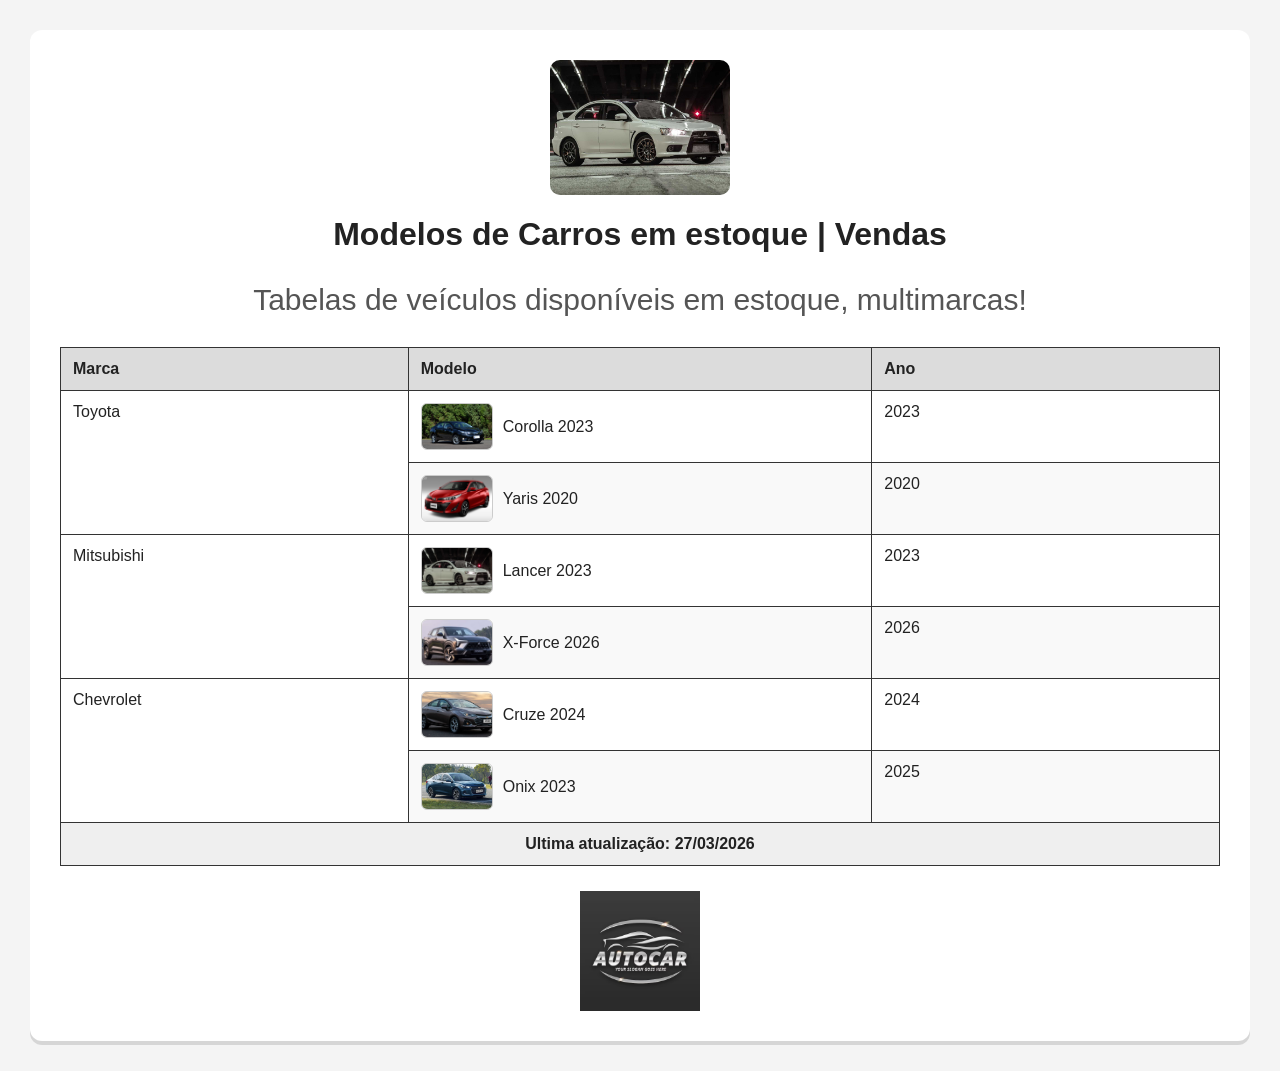
<file: PROJETO/_tabelas/index.html>
<!DOCTYPE html>
<html lang="en">
<head>
    <meta charset="UTF-8">
    <meta name="viewport" content="width=device-width, initial-scale=1.0">
    <title>Max Multimarcas | Vendas</title>
    <style>
        body {
            margin: 0px;
            padding: 30px;
            font-family: Arial, Helvetica, sans-serif;
            background-color: #f4f4f4;
            color: #222;
        }
        .container {
            max-width: 1000px
            margin: 0 auto;
            background-color: #fff;
            padding: 30px;
            border-radius: 12px;
            box-shadow: 0 4px rgba(0, 0, 0, 0.12);
        }
        h1 {
            text-align: center;
            margin-bottom: 30px;
        }
        p.descricao {
            text-align: center;
            font-size: 30px;
            color: #555;
        }
        .imagem-topo {
            display: block;
            width: 180px;
            margin: 0 auto 20px auto;
            border-radius: 10px;
        }
        table {
            width: 100%;
            border-collapse: collapse;
            margin-top: 20px;
            background-color: #fff;
        }
        th, td {
            border: 1px solid #333;
            padding: 12px;
            text-align: left;
            vertical-align: top;
        }
        thead th {
            background-color: #dcdcdc;
            font-weight: bold;
        }
        tbody tr:nth-child(even) {
            background-color: #f9f9f9;
        }
        tfoot td {
            background-color: #efefef;
            font-weight: bold;
            text-align: center;
        }
        .col-marca {
            width: 30%;
        }
        .col-modelo {
            width: 40%;
        }
        .col-ano {
            width: 30%;
        }
        .imagem-carros {
            display: flex;
            align-items: center;
            gap: 10px;            
        }
        .imagem-carros img {
            width: 70px;
            height: 45px;
            object-fit: cover;
            border-radius: 6px;
            border: 1px solid #ccc;
        }
        .rodape {
            display: block;
            width: 120px;
            margin: 25px auto 0 auto;
            opacity: 0.9;
        }

    </style>
</head>
<body>
    <div class="container">
        <img class="imagem-topo" src="./img/mitsubishi_lancer.jpg" alt="Lancer 2023">

        <h1>Modelos de Carros em estoque | Vendas</h1>
        <p class="descricao">
            Tabelas de veículos disponíveis em estoque, multimarcas!
        </p>
        <table>
            <thead>
                <tr>
                    <th class="col-marca">Marca</th>
                    <th class="col-modelo">Modelo</th>
                    <th class="col-ano">Ano</th>
                </tr>
            </thead>
            <!--Inicio tbody-->
            <tbody>
                <!--Veículos Toyota-->
                <tr>
                    <td rowspan="2">Toyota</td>
                    <td>
                        <div class="imagem-carros">
                            <img src="./img/toyota_corolla.jpg" alt="Corolla 2023">
                            <span>Corolla 2023</span>
                        </div>
                    </td>
                    <td>2023</td>
                </tr>
                <tr>
                    <td>
                        <div class="imagem-carros">
                            <img src="./img/toyota-Yaris-2020.jpg"" alt="Yaris 2020">
                            <span>Yaris 2020</span>
                        </div>
                    </td>
                    <td>2020</td>
                </tr>
                <!--Fim veículos Toyota-->

                <!--Veículos Mitsubishi-->
                <tr>
                    <td rowspan="2">Mitsubishi</td>
                    <td>
                        <div class="imagem-carros">
                            <img src="./img/mitsubishi_lancer.jpg" alt="Lancer 2023">
                            <span>Lancer 2023</span>
                        </div>
                    </td>
                    <td>2023</td>
                </tr>
                <tr>
                    <td>
                        <div class="imagem-carros">
                            <img src="./img/mitsubichi_xforce.jpg" alt="X-Force 2023">
                            <span>X-Force 2026</span>
                        </div>
                    </td>
                    <td>2026</td>
                </tr>
                <!--Fim veículos Mitsubishi-->

                <!--Inicio Veículos Chevrolet-->
                <tr>
                    <td rowspan="2">Chevrolet</td>
                    <td>
                        <div class="imagem-carros">
                            <img src="./img/chevrolet_cruze.jpeg" alt="Cruze 2024">
                            <span>Cruze 2024</span>
                        </div>
                    </td>
                    <td>2024</td>
                </tr>
                <tr>
                    <td>
                        <div class="imagem-carros">
                            <img src="./img/chevrolet_onix.jpeg" alt="Onix 2025">
                            <span>Onix 2023</span>
                        </div>
                    </td>
                    <td>2025</td>
                </tr>
                <!--Fim veículos Chevrolet-->

            </tbody>

            <tfoot>
                <tr>
                    <td colspan="3">Ultima atualização: 27/03/2026</td>
                </tr>
            </tfoot>

        </table>
        <img class="rodape" src="./img/logo-carro.avif" alt="Logo Max Multimarcas">

    </div>
    
</body>
</html>
</file>
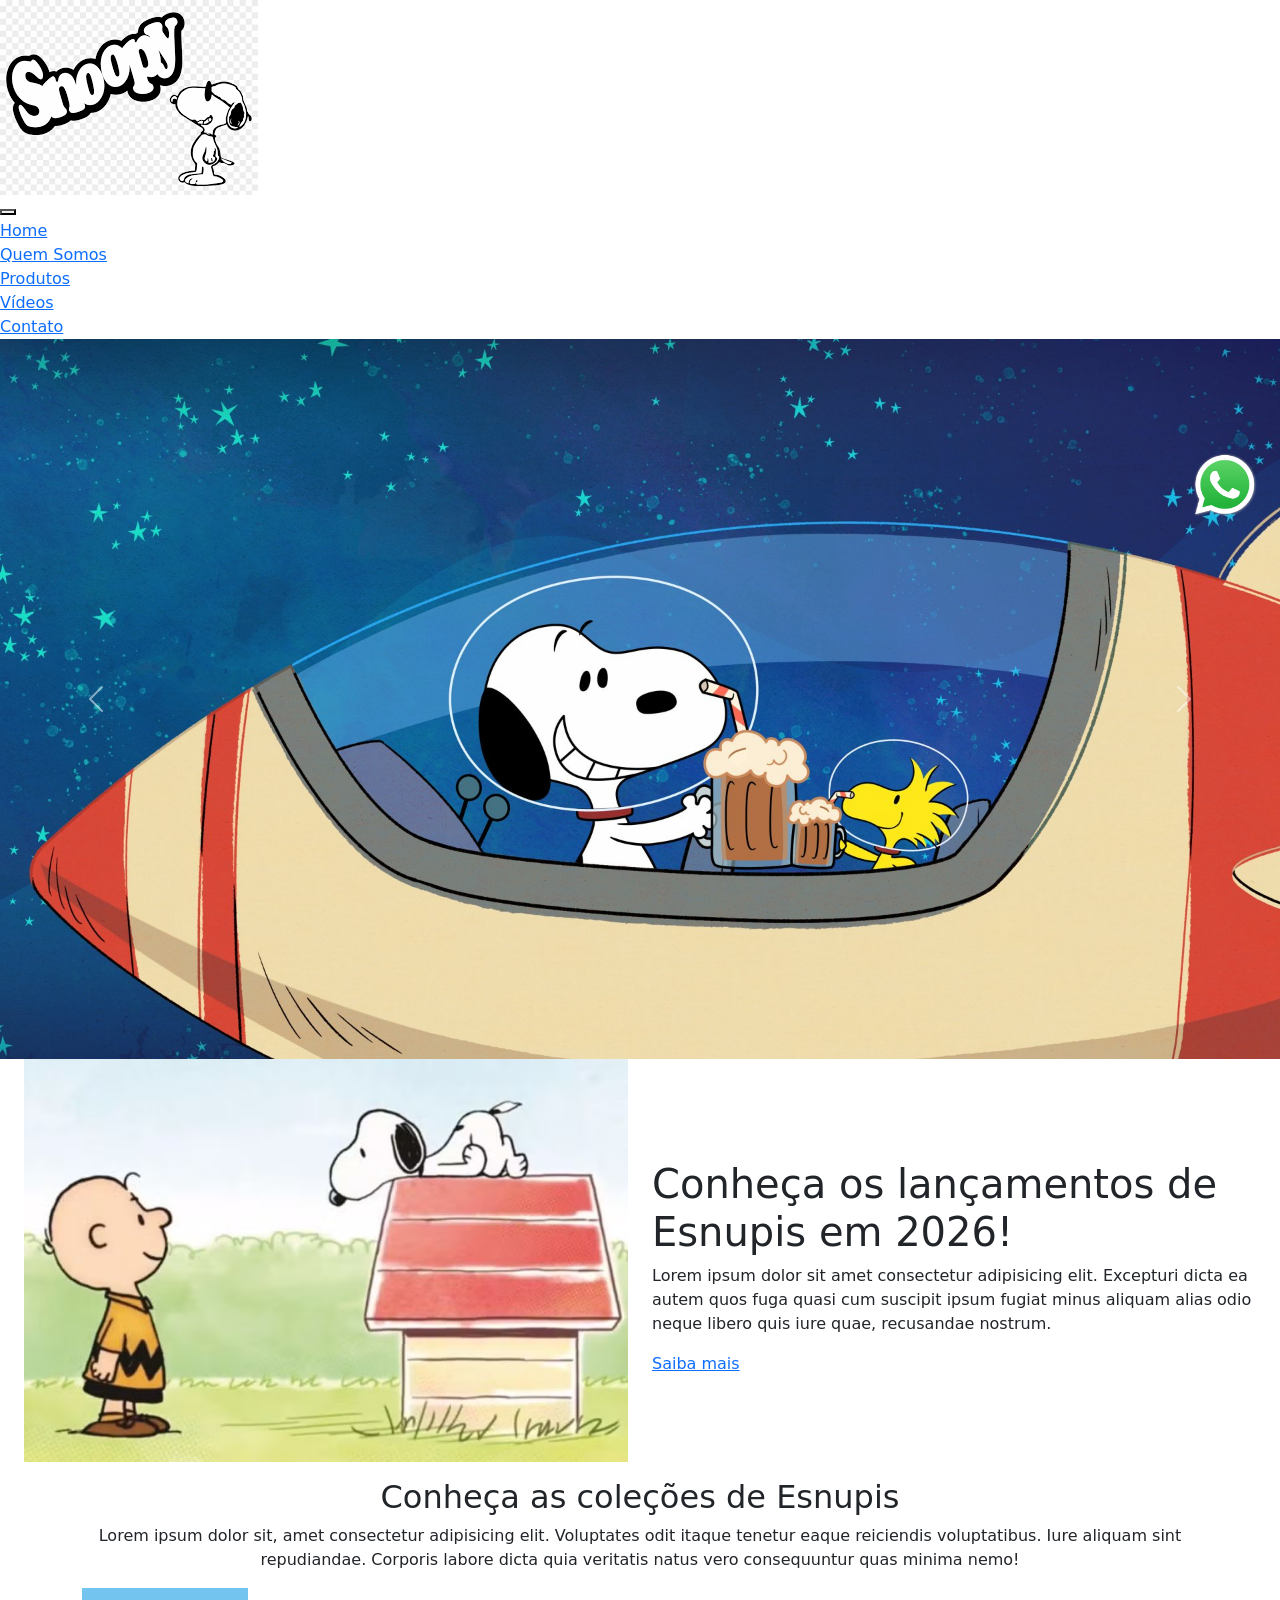
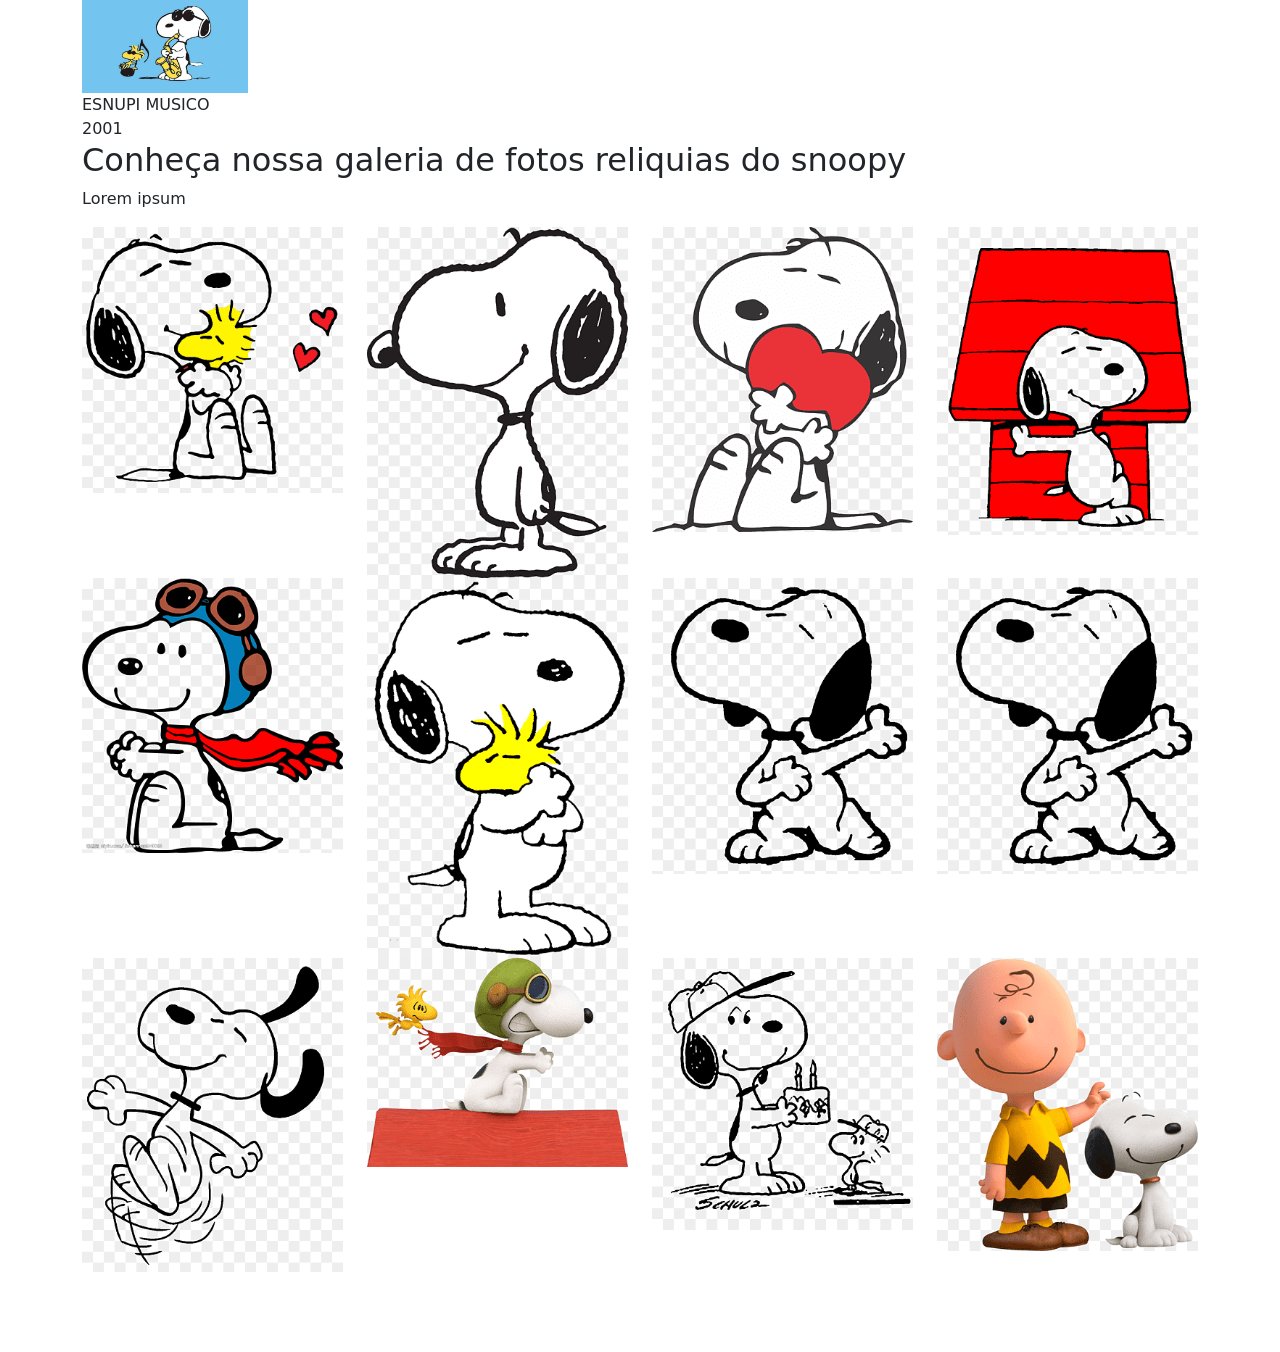
<file: PROJETO/html/index.html>
<!DOCTYPE html>
<html lang="pt-br">
<head>
  <meta charset="UTF-8" />
  <meta name="viewport" content="width=device-width, initial-scale=1.0" />

  <title>Esnupi Lovers | Home</title>

  <meta name="description" content="Esnupi lovers: lançamentos, coleções, novidades e galeria. Página inicial responsiva com Bootstrap." />
  <meta name="author" content="Esnupis" />

  <link rel="stylesheet" type="text/css" href="../bootstrap/css/bootstrap.min.css" />
  <link rel="stylesheet" type="text/css" href="../css/style.css" />

  <link rel="preconnect" href="https://fonts.googleapis.com" />
  <link rel="preconnect" href="https://fonts.gstatic.com" crossorigin />
  <link href="https://fonts.googleapis.com/css2?family=Abel&family=Noto+Sans+Egyptian+Hieroglyphs&family=Open+Sans:wght@500&display=swap" rel="stylesheet" />
</head>

<body>
  <a href="#conteudo" class="visually-hidden-focusable">Pular para o conteúdo principal</a>

  <!-- Início Menu -->
  <header id="header">
    <a id="logo" href="./index.html" aria-label="Ir para a página inicial">
      <img src="../img/logo.png" alt="Logo Esnupi lovers" />
    </a>

    <nav id="nav" aria-label="Menu principal">
      <button
        aria-label="Abrir Menu"
        id="btn-mobile"
        aria-haspopup="true"
        aria-controls="menu"
        aria-expanded="false"
        type="button"
      >
        <span id="hamburger" aria-hidden="true"></span>
      </button>

      <ul id="menu" role="menu">
        <li role="none"><a class="linkMenu" role="menuitem" href="./index.html" aria-current="page">Home</a></li>
        <li role="none"><a class="linkMenu" role="menuitem" href="./quemsomos.html">Quem Somos</a></li>
        <li role="none"><a class="linkMenu" role="menuitem" href="./produtos.html">Produtos</a></li>
        <li role="none"><a class="linkMenu" role="menuitem" href="./videos.html">Vídeos</a></li>
        <li role="none"><a class="linkMenu" role="menuitem" href="./contato.html">Contato</a></li>
      </ul>
    </nav>
  </header>
  <!-- Fim Menu -->

  <!-- Conteúdo principal -->
  <main id="conteudo">
    <section aria-label="Texto alternativo" id="hieroglyph"></section>

    <!-- Carousel Página Principal -->
    <section aria-label="Destaques em banner">
      <div
        id="carouselExampleInterval"
        class="carousel slide"
        data-bs-ride="carousel"
        data-bs-pause="none"
      >
        <div class="carousel-inner">
          <div class="carousel-item active" data-bs-interval="600">
            <img
              src="../img/banner1.jpg"
              class="d-block w-100"
              alt="Banner de destaque 1"
            />
          </div>

          <div class="carousel-item" data-bs-interval="600">
            <img
              src="../img/banner2.jpg"
              class="d-block w-100"
              alt="Banner de destaque 2"
              loading="lazy"
            />
          </div>

          <div class="carousel-item" data-bs-interval="600">
            <img
              src="../img/banner3.jpg"
              class="d-block w-100"
              alt="Banner de destaque 3"
              loading="lazy"
            />
          </div>
        </div>

        <button
          class="carousel-control-prev"
          data-bs-target="#carouselExampleInterval"
          type="button"
          data-bs-slide="prev"
          aria-label="Voltar banner"
        >
          <span class="carousel-control-prev-icon" aria-hidden="true"></span>
          <span class="visually-hidden">Anterior</span>
        </button>

        <button
          class="carousel-control-next"
          data-bs-target="#carouselExampleInterval"
          type="button"
          data-bs-slide="next"
          aria-label="Avançar banner"
        >
          <span class="carousel-control-next-icon" aria-hidden="true"></span>
          <span class="visually-hidden">Próximo</span>
        </button>
      </div>
    </section>
    <!-- Fim Carousel -->
  
    <!-- Inicio banner-->
     <section class="section-banner-home" aria-label="Chamada principal">
        <div class="container-fluid">
            <div class="row m-0">
            <div class="col-12 col-md-6">
                <figure>
                    <img src="../img/banner.avif" class="img-fluid" alt="Banner: lançamentos de Esnupis em 2026" loading="lazy">
                </figure>
            </div>
            <div class="col-12 col-md-6 d-flex align-items-center">
            
                <section class="texto-banner d-none d-md-block" aria-label="Mensagem Principal">
            <h1> Conheça os lançamentos de Esnupis em 2026!</h1>
            <p class="d-none d-md-block">
           Lorem ipsum dolor sit amet consectetur adipisicing elit. Excepturi dicta ea autem quos fuga quasi cum suscipit ipsum fugiat minus aliquam alias odio neque libero quis iure quae, recusandae nostrum.
                    
            </p>
            <a href="#" aria-label="Saiba mais sobre nossos lançamentos"> Saiba mais </a>
                </section>
            </div>
        </div>
    </div>
     </section>
     <!--Fim banner-->

     <!--Inicio destaque-->
     <section class="destaque">
        <div class="container">
            <header class="row d-flex justify-content-center">
                <div class="col-12 text-center">
                    <h2>Conheça as coleções de Esnupis</h2>
                    <p>
                      Lorem ipsum dolor sit, amet consectetur adipisicing elit. Voluptates odit itaque tenetur eaque reiciendis voluptatibus. Iure aliquam sint repudiandae. Corporis labore dicta quia veritatis natus vero consequuntur quas minima nemo!
                    </p>
                </div>
            </header>

            <!--Inicio destaque 01-->
            <div class="row">
                <div class="col-6 col-md-2 pr-0">
                    <a href="./produtos.html" aria-label="Ver detalhes do esnupi musico">
                        <img src="../img/destaque-01.jpg" alt="Esnupi musico" class="img-fluid" loading="lazy">
                    </a>
                    <figcaption>ESNUPI MUSICO <br> 2001</figcaption>
                </div>
            </div>
        </div>
     </section>
<!--Início Novidades-->

<!-- Fim Novidades-->
<!--Galeria-->
<section class="galeria d-flex align-items-center" aria-label="Galeria de Imagens">
  <div class="container">
     <div class="row">
      <div class="col-12">
      <section class="texto-galeria" aria-label="Introdução a galeria">
        <h2>Conheça nossa galeria de fotos reliquias do snoopy</h2>
        <p>
          Lorem ipsum
        </p>
      </section>
      </div>

      <!--Inicio imagem 1-->
      <div class="gallery col-6 col-md-3">
        <img src="../img/galeria-01.png" class="img-fluid" alt="Imagem reliquias" loading="lazy">
      </div>
      <!--Inicio imagem 2-->
      <div class="gallery col-6 col-md-3">
        <img src="../img/galeria-02.png" class="img-fluid" alt="Imagem reliquias" loading="lazy">
      </div>
      <!--Inicio imagem 3-->
      <div class="gallery col-6 col-md-3">
        <img src="../img/galeria-03.png" class="img-fluid" alt="Imagem reliquias" loading="lazy">
      </div>
      <!--Inicio imagem 4-->
      <div class="gallery col-6 col-md-3">
        <img src="../img/galeria-04.png" class="img-fluid" alt="Imagem reliquias" loading="lazy">
      </div>
      <!--Inicio imagem 5-->
      <div class="gallery col-6 col-md-3">
        <img src="../img/galeria-05.png" class="img-fluid" alt="Imagem reliquias" loading="lazy">
      </div>
      <!--Inicio imagem 6-->
      <div class="gallery col-6 col-md-3">
        <img src="../img/galeria-06.png" class="img-fluid" alt="Imagem reliquias" loading="lazy">
      </div>
      <!--Inicio imagem 7-->
      <div class="gallery col-6 col-md-3">
        <img src="../img/galeria-07.png" class="img-fluid" alt="Imagem reliquias" loading="lazy">
      </div>
      <!--Inicio imagem 8-->
      <div class="gallery col-6 col-md-3">
        <img src="../img/galeria-08.png" class="img-fluid" alt="Imagem reliquias" loading="lazy">
      </div>
      <!--Inicio imagem 9-->
      <div class="gallery col-6 col-md-3">
        <img src="../img/galeria-09.png" class="img-fluid" alt="Imagem reliquias" loading="lazy">
      </div>
      <!--Inicio imagem 10-->
      <div class="gallery col-6 col-md-3">
        <img src="../img/galeria-10.png" class="img-fluid" alt="Imagem reliquias" loading="lazy">
      </div>
      <!--Inicio imagem 11-->
      <div class="gallery col-6 col-md-3">
        <img src="../img/galeria-11.png" class="img-fluid" alt="Imagem reliquias" loading="lazy">
      </div>
      <!--Inicio imagem 12-->
      <div class="gallery col-6 col-md-3">
        <img src="../img/galeria-12.png" class="img-fluid" alt="Imagem reliquias" loading="lazy">
      </div>

     </div>
  </div>
</section>
<!--Fim galeria-->
<!--whatsapp botao flutuante-->  
  <aside class="whatsapp" aria-label="Contato rápido via whatsapp">
    <div class="container-grid logo-whats">
      <a href="https://wa.link/x1zbu1" target="_blank" rel="noopener noreferrer" aria-label="Abrir conversa no whatsapp">
        <img class="pulse" src="../img/logo-whats.webp" alt="Icone whatsapp" />
      </a>
    </div>
  </aside> 
<!--Fim whatsapp (botão flutuante)-->

<!-- aula 05 | 20/03/2026-->

<!-- Inicio footer-->

  <script type="text/javascript" src="../bootstrap/js/bootstrap.bundle.min.js"></script>
</body>
</html>
</file>
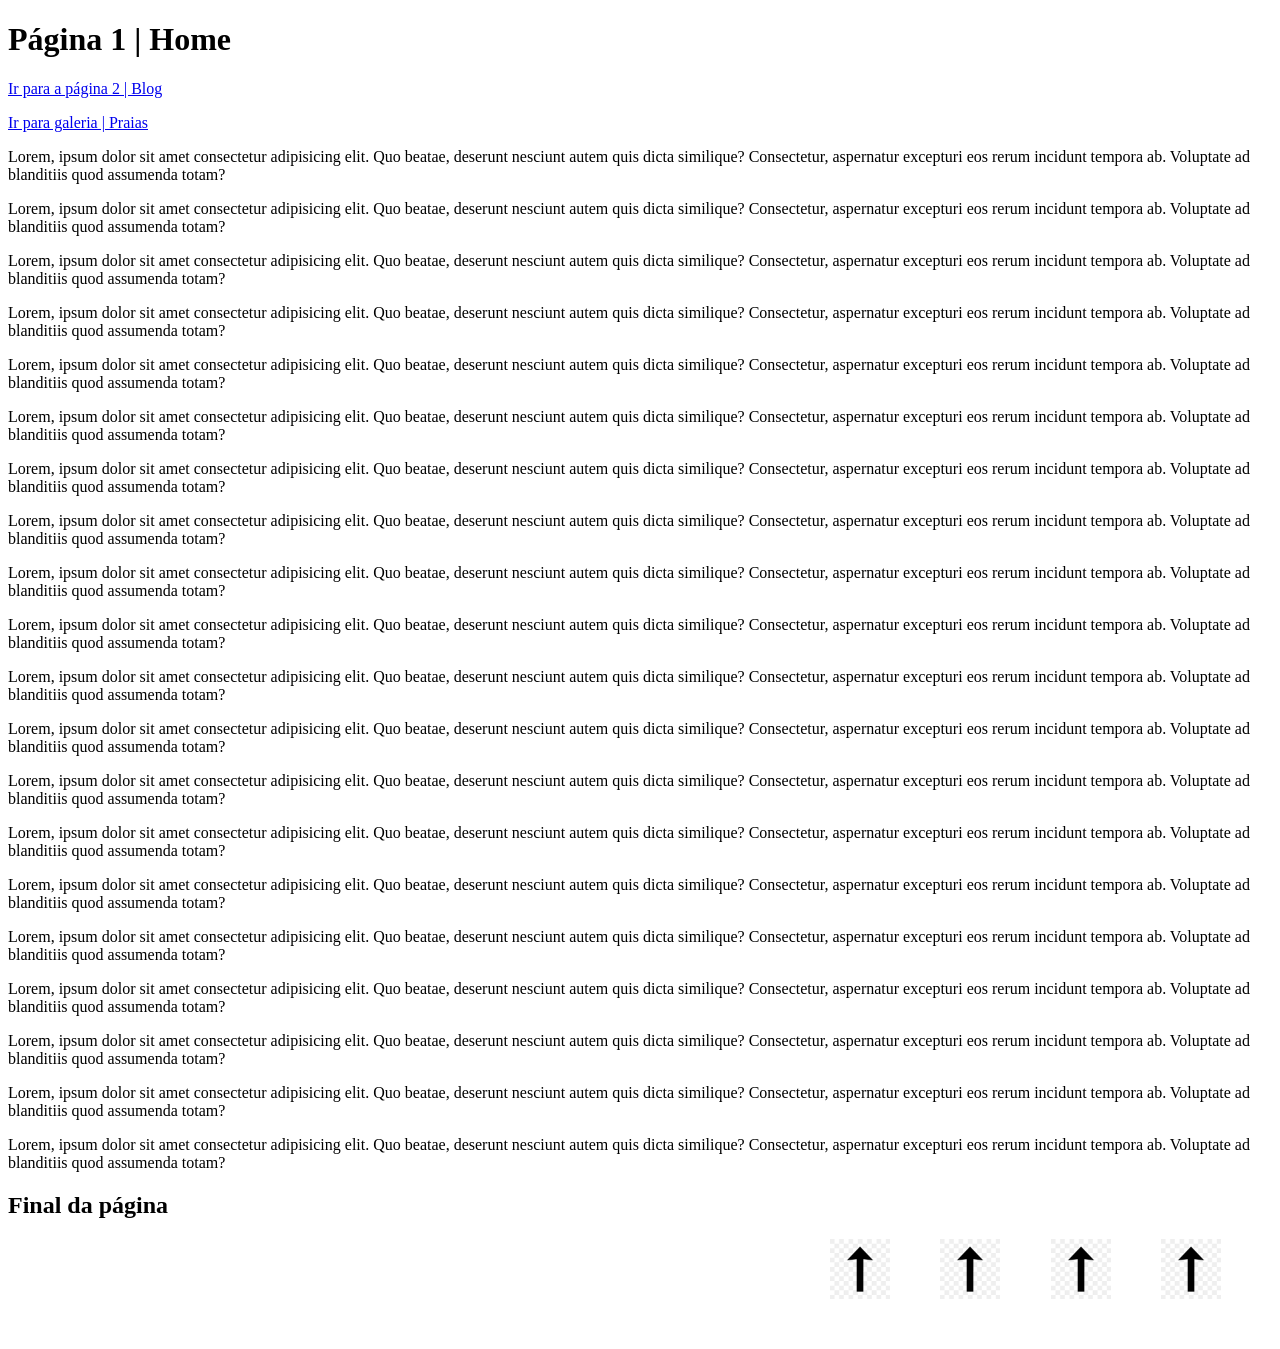
<file: PROJETO/ancoras-galeria/ancora-pagina1.html>
<!DOCTYPE html>
<html lang="en">
<head>
    <meta charset="UTF-8">
    <meta name="viewport" content="width=device-width, initial-scale=1.0">
    <title>Página 1 | Home</title>
</head>
<body>
    <!--Criando nossa h1-->
    <h1>Página 1 | Home</h1>

    <!--Links-->
    <p><a href="./ancora-pagina2.html">Ir para a página 2 | Blog</a></p>
    <p><a href="./imagem.html">Ir para galeria | Praias</a></p>

    <!-- Âncora Interna-->
     <p><a href="#final"></a></p>

    <p>
        Lorem, ipsum dolor sit amet consectetur adipisicing elit. Quo beatae, deserunt nesciunt autem quis dicta similique? Consectetur, aspernatur excepturi eos rerum incidunt tempora ab. Voluptate ad blanditiis quod assumenda totam?
    </p>

    <p>
        Lorem, ipsum dolor sit amet consectetur adipisicing elit. Quo beatae, deserunt nesciunt autem quis dicta similique? Consectetur, aspernatur excepturi eos rerum incidunt tempora ab. Voluptate ad blanditiis quod assumenda totam?
    </p>

    <p>
        Lorem, ipsum dolor sit amet consectetur adipisicing elit. Quo beatae, deserunt nesciunt autem quis dicta similique? Consectetur, aspernatur excepturi eos rerum incidunt tempora ab. Voluptate ad blanditiis quod assumenda totam?
    </p>

    <p>
        Lorem, ipsum dolor sit amet consectetur adipisicing elit. Quo beatae, deserunt nesciunt autem quis dicta similique? Consectetur, aspernatur excepturi eos rerum incidunt tempora ab. Voluptate ad blanditiis quod assumenda totam?
    </p>

    <p>
        Lorem, ipsum dolor sit amet consectetur adipisicing elit. Quo beatae, deserunt nesciunt autem quis dicta similique? Consectetur, aspernatur excepturi eos rerum incidunt tempora ab. Voluptate ad blanditiis quod assumenda totam?
    </p>

    <p>
        Lorem, ipsum dolor sit amet consectetur adipisicing elit. Quo beatae, deserunt nesciunt autem quis dicta similique? Consectetur, aspernatur excepturi eos rerum incidunt tempora ab. Voluptate ad blanditiis quod assumenda totam?
    </p>

    <p>
        Lorem, ipsum dolor sit amet consectetur adipisicing elit. Quo beatae, deserunt nesciunt autem quis dicta similique? Consectetur, aspernatur excepturi eos rerum incidunt tempora ab. Voluptate ad blanditiis quod assumenda totam?
    </p>

    <p>
        Lorem, ipsum dolor sit amet consectetur adipisicing elit. Quo beatae, deserunt nesciunt autem quis dicta similique? Consectetur, aspernatur excepturi eos rerum incidunt tempora ab. Voluptate ad blanditiis quod assumenda totam?
    </p>

    <p>
        Lorem, ipsum dolor sit amet consectetur adipisicing elit. Quo beatae, deserunt nesciunt autem quis dicta similique? Consectetur, aspernatur excepturi eos rerum incidunt tempora ab. Voluptate ad blanditiis quod assumenda totam?
    </p>

    <p>
        Lorem, ipsum dolor sit amet consectetur adipisicing elit. Quo beatae, deserunt nesciunt autem quis dicta similique? Consectetur, aspernatur excepturi eos rerum incidunt tempora ab. Voluptate ad blanditiis quod assumenda totam?
    </p>

    <p>
        Lorem, ipsum dolor sit amet consectetur adipisicing elit. Quo beatae, deserunt nesciunt autem quis dicta similique? Consectetur, aspernatur excepturi eos rerum incidunt tempora ab. Voluptate ad blanditiis quod assumenda totam?
    </p>

    <p>
        Lorem, ipsum dolor sit amet consectetur adipisicing elit. Quo beatae, deserunt nesciunt autem quis dicta similique? Consectetur, aspernatur excepturi eos rerum incidunt tempora ab. Voluptate ad blanditiis quod assumenda totam?
    </p>

    <p>
        Lorem, ipsum dolor sit amet consectetur adipisicing elit. Quo beatae, deserunt nesciunt autem quis dicta similique? Consectetur, aspernatur excepturi eos rerum incidunt tempora ab. Voluptate ad blanditiis quod assumenda totam?
    </p>

    <p>
        Lorem, ipsum dolor sit amet consectetur adipisicing elit. Quo beatae, deserunt nesciunt autem quis dicta similique? Consectetur, aspernatur excepturi eos rerum incidunt tempora ab. Voluptate ad blanditiis quod assumenda totam?
    </p>

    <p>
        Lorem, ipsum dolor sit amet consectetur adipisicing elit. Quo beatae, deserunt nesciunt autem quis dicta similique? Consectetur, aspernatur excepturi eos rerum incidunt tempora ab. Voluptate ad blanditiis quod assumenda totam?
    </p>

    <p>
        Lorem, ipsum dolor sit amet consectetur adipisicing elit. Quo beatae, deserunt nesciunt autem quis dicta similique? Consectetur, aspernatur excepturi eos rerum incidunt tempora ab. Voluptate ad blanditiis quod assumenda totam?
    </p>

    <p>
        Lorem, ipsum dolor sit amet consectetur adipisicing elit. Quo beatae, deserunt nesciunt autem quis dicta similique? Consectetur, aspernatur excepturi eos rerum incidunt tempora ab. Voluptate ad blanditiis quod assumenda totam?
    </p>

    <p>
        Lorem, ipsum dolor sit amet consectetur adipisicing elit. Quo beatae, deserunt nesciunt autem quis dicta similique? Consectetur, aspernatur excepturi eos rerum incidunt tempora ab. Voluptate ad blanditiis quod assumenda totam?
    </p>

    <p>
        Lorem, ipsum dolor sit amet consectetur adipisicing elit. Quo beatae, deserunt nesciunt autem quis dicta similique? Consectetur, aspernatur excepturi eos rerum incidunt tempora ab. Voluptate ad blanditiis quod assumenda totam?
    </p>

    <p>
        Lorem, ipsum dolor sit amet consectetur adipisicing elit. Quo beatae, deserunt nesciunt autem quis dicta similique? Consectetur, aspernatur excepturi eos rerum incidunt tempora ab. Voluptate ad blanditiis quod assumenda totam?
    </p>

    <!--Destino da ancora-->

    <h2 id="final">Final da página</h2>

    <p><a href="#"><img src="./seta-up.jpg" alt="" style="float: right; margin-right: 4%; margin-bottom: 4%; width: 60px; z-index: 100;"></a></p>
    <a href="#"><img src="./seta-up.jpg" alt="" style="float: right; margin-right: 4%; margin-bottom: 4%; width: 60px; z-index: 100;"></a></p>
    <a href="#"><img src="./seta-up.jpg" alt="" style="float: right; margin-right: 4%; margin-bottom: 4%; width: 60px; z-index: 100;"></a></p>
    <a href="#"><img src="./seta-up.jpg" alt="" style="float: right; margin-right: 4%; margin-bottom: 4%; width: 60px; z-index: 100;"></a></p>

</body>
</html>
</file>
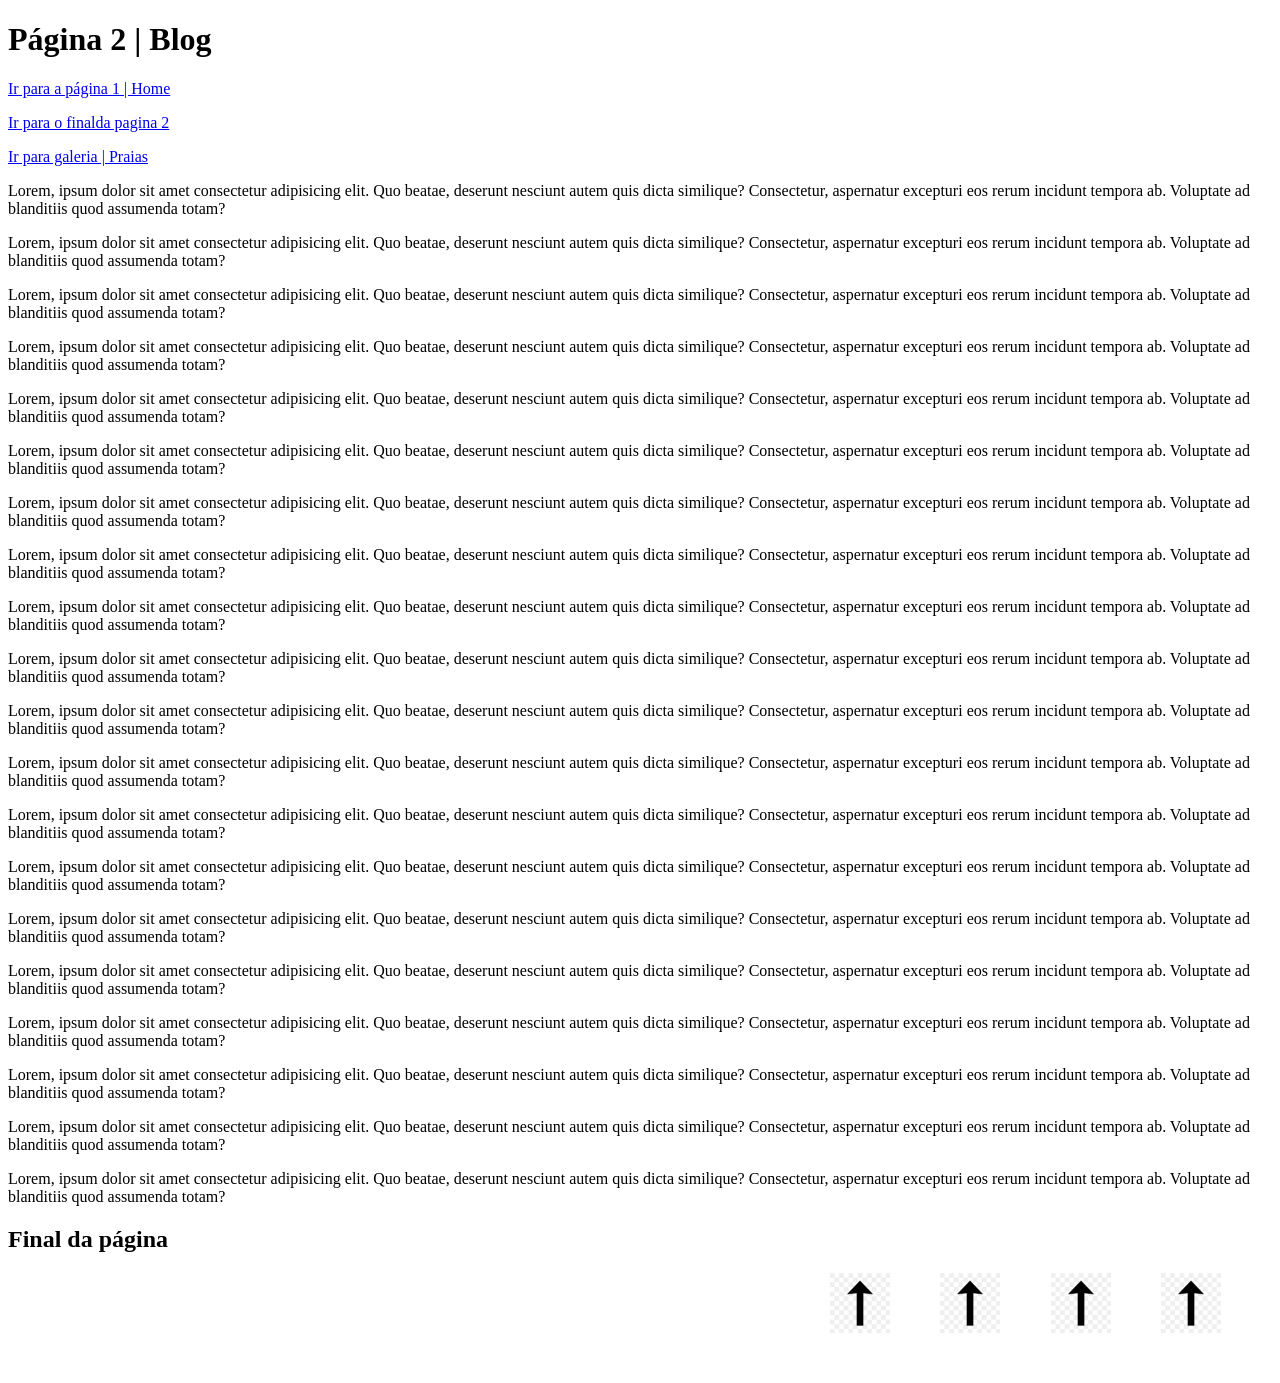
<file: PROJETO/ancoras-galeria/ancora-pagina2.html>
<!DOCTYPE html>
<html lang="en">
<head>
    <meta charset="UTF-8">
    <meta name="viewport" content="width=device-width, initial-scale=1.0">
    <title>Página 2 | Home</title>
</head>
<body>
    <!--Criando nossa h1-->
    <h1>Página 2 | Blog</h1>

    <!--Links-->
    <p><a href="./ancora-pagina1.html">Ir para a página 1 | Home</a></p>
    <p><a href="./ancora-pagina1.html#final"> Ir para o finalda pagina 2</a></p>
    <p><a href="./imagem.html">Ir para galeria | Praias</a></p>

    <!-- Âncora Interna-->
     <p><a href="#final"></a></p>

    <p>
        Lorem, ipsum dolor sit amet consectetur adipisicing elit. Quo beatae, deserunt nesciunt autem quis dicta similique? Consectetur, aspernatur excepturi eos rerum incidunt tempora ab. Voluptate ad blanditiis quod assumenda totam?
    </p>

    <p>
        Lorem, ipsum dolor sit amet consectetur adipisicing elit. Quo beatae, deserunt nesciunt autem quis dicta similique? Consectetur, aspernatur excepturi eos rerum incidunt tempora ab. Voluptate ad blanditiis quod assumenda totam?
    </p>

    <p>
        Lorem, ipsum dolor sit amet consectetur adipisicing elit. Quo beatae, deserunt nesciunt autem quis dicta similique? Consectetur, aspernatur excepturi eos rerum incidunt tempora ab. Voluptate ad blanditiis quod assumenda totam?
    </p>

    <p>
        Lorem, ipsum dolor sit amet consectetur adipisicing elit. Quo beatae, deserunt nesciunt autem quis dicta similique? Consectetur, aspernatur excepturi eos rerum incidunt tempora ab. Voluptate ad blanditiis quod assumenda totam?
    </p>

    <p>
        Lorem, ipsum dolor sit amet consectetur adipisicing elit. Quo beatae, deserunt nesciunt autem quis dicta similique? Consectetur, aspernatur excepturi eos rerum incidunt tempora ab. Voluptate ad blanditiis quod assumenda totam?
    </p>

    <p>
        Lorem, ipsum dolor sit amet consectetur adipisicing elit. Quo beatae, deserunt nesciunt autem quis dicta similique? Consectetur, aspernatur excepturi eos rerum incidunt tempora ab. Voluptate ad blanditiis quod assumenda totam?
    </p>

    <p>
        Lorem, ipsum dolor sit amet consectetur adipisicing elit. Quo beatae, deserunt nesciunt autem quis dicta similique? Consectetur, aspernatur excepturi eos rerum incidunt tempora ab. Voluptate ad blanditiis quod assumenda totam?
    </p>

    <p>
        Lorem, ipsum dolor sit amet consectetur adipisicing elit. Quo beatae, deserunt nesciunt autem quis dicta similique? Consectetur, aspernatur excepturi eos rerum incidunt tempora ab. Voluptate ad blanditiis quod assumenda totam?
    </p>

    <p>
        Lorem, ipsum dolor sit amet consectetur adipisicing elit. Quo beatae, deserunt nesciunt autem quis dicta similique? Consectetur, aspernatur excepturi eos rerum incidunt tempora ab. Voluptate ad blanditiis quod assumenda totam?
    </p>

    <p>
        Lorem, ipsum dolor sit amet consectetur adipisicing elit. Quo beatae, deserunt nesciunt autem quis dicta similique? Consectetur, aspernatur excepturi eos rerum incidunt tempora ab. Voluptate ad blanditiis quod assumenda totam?
    </p>

    <p>
        Lorem, ipsum dolor sit amet consectetur adipisicing elit. Quo beatae, deserunt nesciunt autem quis dicta similique? Consectetur, aspernatur excepturi eos rerum incidunt tempora ab. Voluptate ad blanditiis quod assumenda totam?
    </p>

    <p>
        Lorem, ipsum dolor sit amet consectetur adipisicing elit. Quo beatae, deserunt nesciunt autem quis dicta similique? Consectetur, aspernatur excepturi eos rerum incidunt tempora ab. Voluptate ad blanditiis quod assumenda totam?
    </p>

    <p>
        Lorem, ipsum dolor sit amet consectetur adipisicing elit. Quo beatae, deserunt nesciunt autem quis dicta similique? Consectetur, aspernatur excepturi eos rerum incidunt tempora ab. Voluptate ad blanditiis quod assumenda totam?
    </p>

    <p>
        Lorem, ipsum dolor sit amet consectetur adipisicing elit. Quo beatae, deserunt nesciunt autem quis dicta similique? Consectetur, aspernatur excepturi eos rerum incidunt tempora ab. Voluptate ad blanditiis quod assumenda totam?
    </p>

    <p>
        Lorem, ipsum dolor sit amet consectetur adipisicing elit. Quo beatae, deserunt nesciunt autem quis dicta similique? Consectetur, aspernatur excepturi eos rerum incidunt tempora ab. Voluptate ad blanditiis quod assumenda totam?
    </p>

    <p>
        Lorem, ipsum dolor sit amet consectetur adipisicing elit. Quo beatae, deserunt nesciunt autem quis dicta similique? Consectetur, aspernatur excepturi eos rerum incidunt tempora ab. Voluptate ad blanditiis quod assumenda totam?
    </p>

    <p>
        Lorem, ipsum dolor sit amet consectetur adipisicing elit. Quo beatae, deserunt nesciunt autem quis dicta similique? Consectetur, aspernatur excepturi eos rerum incidunt tempora ab. Voluptate ad blanditiis quod assumenda totam?
    </p>

    <p>
        Lorem, ipsum dolor sit amet consectetur adipisicing elit. Quo beatae, deserunt nesciunt autem quis dicta similique? Consectetur, aspernatur excepturi eos rerum incidunt tempora ab. Voluptate ad blanditiis quod assumenda totam?
    </p>

    <p>
        Lorem, ipsum dolor sit amet consectetur adipisicing elit. Quo beatae, deserunt nesciunt autem quis dicta similique? Consectetur, aspernatur excepturi eos rerum incidunt tempora ab. Voluptate ad blanditiis quod assumenda totam?
    </p>

    <p>
        Lorem, ipsum dolor sit amet consectetur adipisicing elit. Quo beatae, deserunt nesciunt autem quis dicta similique? Consectetur, aspernatur excepturi eos rerum incidunt tempora ab. Voluptate ad blanditiis quod assumenda totam?
    </p>

    <!--Destino da ancora-->

    <h2 id="final">Final da página</h2>

    <p><a href="#"><img src="./seta-up.jpg" alt="" style="float: right; margin-right: 4%; margin-bottom: 4%; width: 60px; z-index: 100;"></a></p>
    <a href="#"><img src="./seta-up.jpg" alt="" style="float: right; margin-right: 4%; margin-bottom: 4%; width: 60px; z-index: 100;"></a></p>
    <a href="#"><img src="./seta-up.jpg" alt="" style="float: right; margin-right: 4%; margin-bottom: 4%; width: 60px; z-index: 100;"></a></p>
    <a href="#"><img src="./seta-up.jpg" alt="" style="float: right; margin-right: 4%; margin-bottom: 4%; width: 60px; z-index: 100;"></a></p>

</body>
</html>
</file>
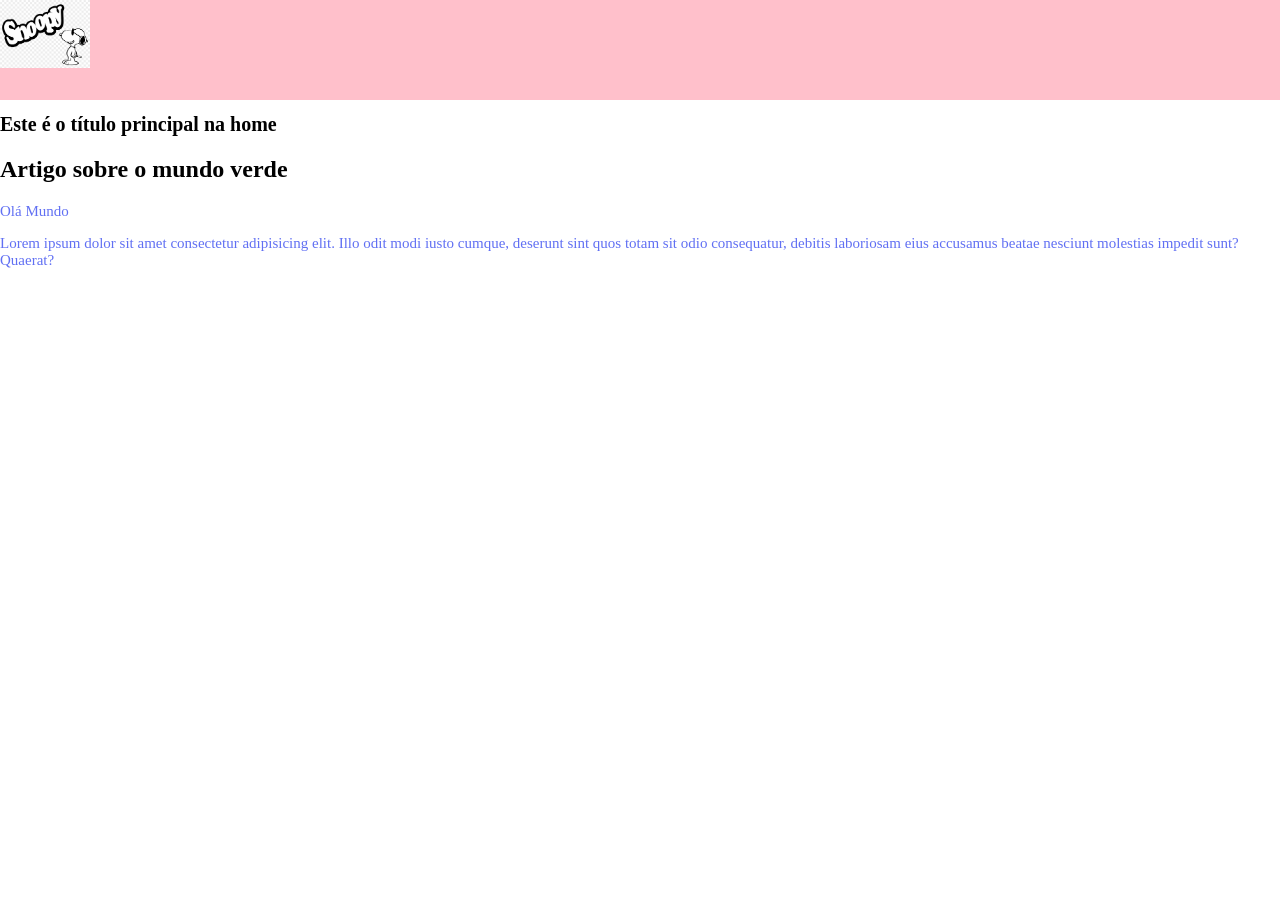
<file: PROJETO/html/olamundo.html>
<!DOCTYPE html>
<html lang="en">
<head>
    <meta charset="UTF-8">
    <meta name="viewport" content="width=<device.width, initial-scale=1.0">
    <link rel="stylesheet" href="../css/style-ola.css">
    <title>Exemplo da estrutura basica de um documento HTML</title>
</head>
<body>
    <!-- Início Menu -->
    <header id="header">
    <a href="index.html"><img src="../img/logo.png" alt="logo"></a>
    </header>

     <!-- Fim Menu -->
    <!-- Início Main -->
    <main id="main-pagina-home">
        <h1>Este é o título principal na home</h1>
        <h2> Artigo sobre o mundo verde</h2>
        <p>Olá Mundo</p>
        <p>Lorem ipsum dolor sit amet consectetur adipisicing elit. Illo odit modi iusto cumque, deserunt sint quos totam sit odio consequatur, debitis laboriosam eius accusamus beatae nesciunt molestias impedit sunt? Quaerat?</p>
    </main>
     <!-- Fim Main -->


</body>
</html>
</file>
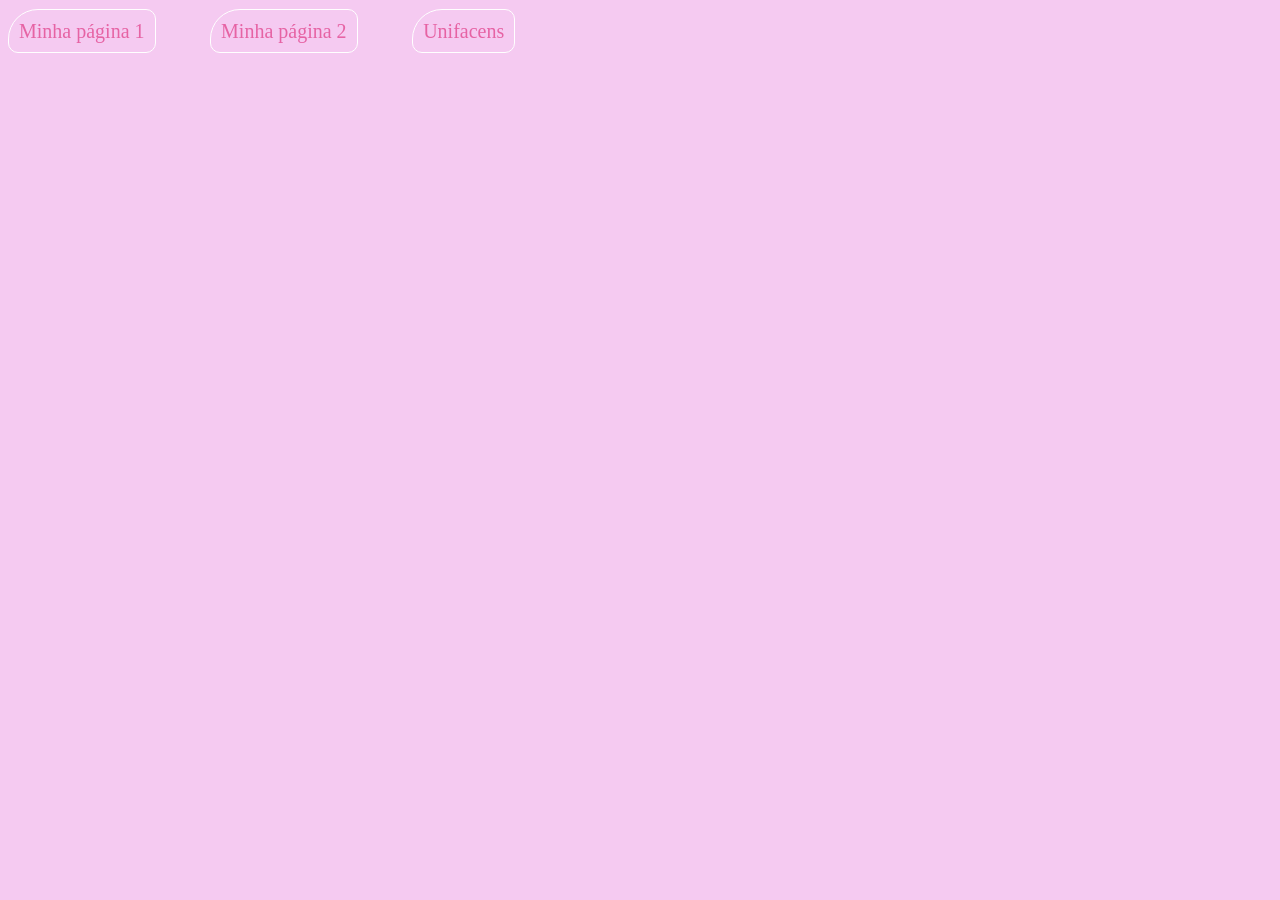
<file: PROJETO/links/pagina1.html>
<!DOCTYPE html>
<html lang="pt-BR">
<head>
    <meta charset="UTF-8">
    <meta name="viewport" content="width=device-width, initial-scale=1.0">
<style>
    body {
        background-color: rgb(245, 202, 241); 
        margin-top: 20px;
    }
    a {
        text-decoration: none;
        font-family: fantasy;
        font-size: 20px;
        color:rgb(230, 99, 164);
        border-radius: 30px 10px 10px;
        border: solid 1px #fff;
        padding: 10px;
        margin-right: 4%;
    }
    a:hover {
        box-shadow: 3px 3px 4px #c5b6c2;
        font-size: 25px;
        transition: 0.3s;
        border-radius: 35px 15px 15px;
        border-bottom: solid 2px #570f57;
        text-decoration: none;
        color: rgb(194, 75, 194);
    }

</style>

    <title>Minha pagina de links || 1</title>
</head>
<body>
    <a href="./pagina1.html" target="_blank">Minha página 1</a>
    <a href="./pagina2.html" target="_self">Minha página 2</a>
    <a href="https://www.facens.br/" target="_top">Unifacens</a>
</body>
</html>
</file>
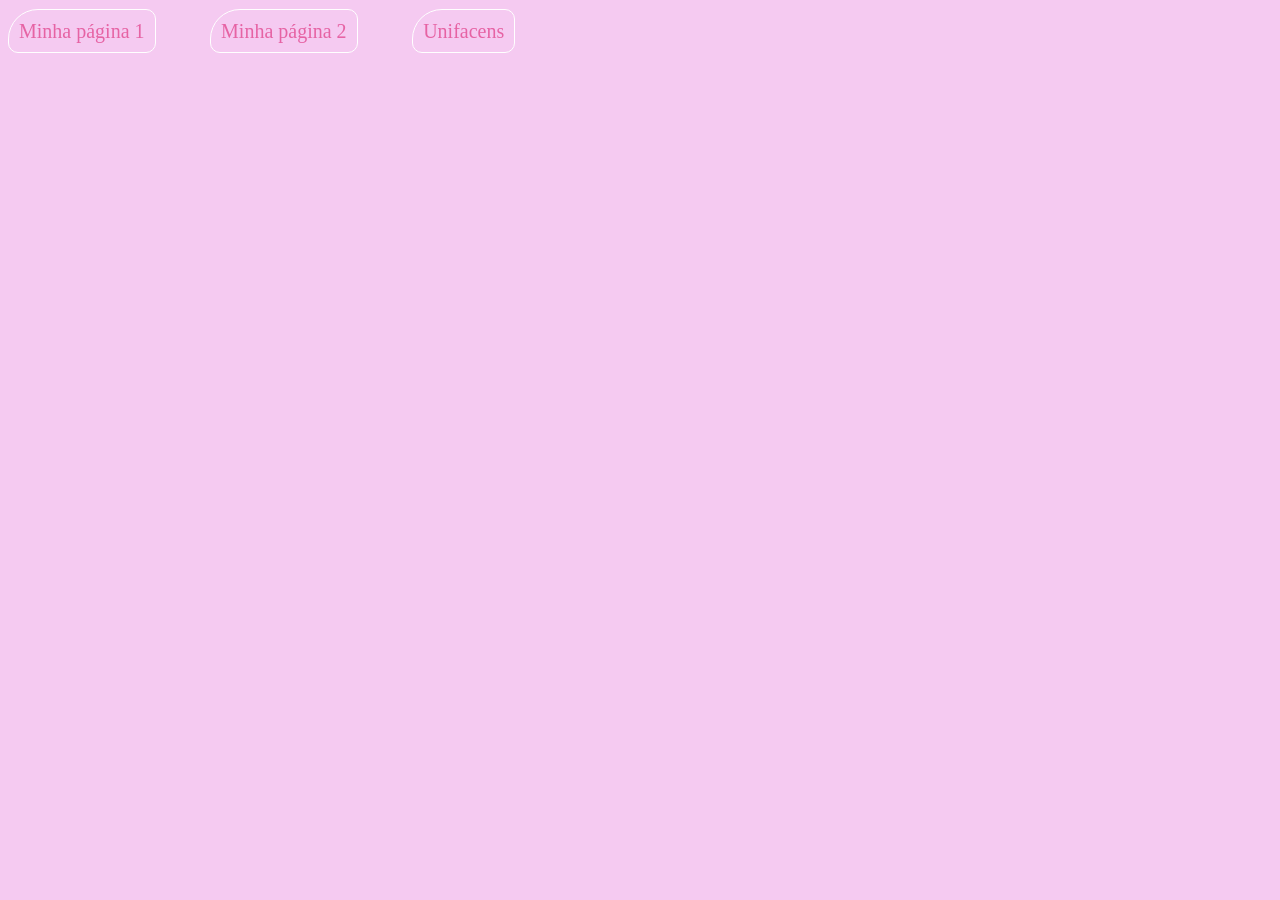
<file: PROJETO/links/pagina2.html>
<!DOCTYPE html>
<html lang="pt-BR">
<head>
    <meta charset="UTF-8">
    <meta name="viewport" content="width=device-width, initial-scale=1.0">
<style>
    body {
        background-color: rgb(245, 202, 241); 
        margin-top: 20px;
    }
    a {
        text-decoration: none;
        font-family: fantasy;
        font-size: 20px;
        color:rgb(230, 99, 164);
        border-radius: 30px 10px 10px;
        border: solid 1px #fff;
        padding: 10px;
        margin-right: 4%;
    }
    a:hover {
        box-shadow: 3px 3px 4px #c5b6c2;
        font-size: 25px;
        transition: 0.3s;
        border-radius: 35px 15px 15px;
        border-bottom: solid 2px #570f57;
        text-decoration: none;
        color: rgb(194, 75, 194);
    }

</style>

    <title>Minha pagina de links com CSS incorporado</title>
</head>
<body>
    <a href="./pagina1.html" target="_self">Minha página 1</a>
    <a href="./pagina2.html" target="_top">Minha página 2</a>
    <a href="https://www.facens.br/" target="_blank">Unifacens</a>
</body>
</html>
</file>
<file: PROJETO/css/style.css>
/* Body */

body, ul {
    margin: 0px;
    padding: 0px;
}

/*Inicio whatsapp*/
.whatsapp {
    position: fixed;
    top: 400px;
    right: 20px;
    z-index: 200;
}
.whatsapp img {
    height: 70px;
}
/*Inicio efeito pulse*/
.whatsapp .pulse {
    animation: 0.7s infinite;
    margin: 0 auto;
    display: table;
    margin-top: 50px;
    animation-direction: alternate;
    -webkit-animation-name: pulse;
    animation-name: pulse;
}
@-webkit-keyframes pulse {
    0% {
        -webkit-transform: scale(1);
        -webkit-filter: brightness(100%);
    }
}
@keyframes pulse {
    0% {
        transform: scale(1);
        filter: brightness(100%);
    }
    100% {
        transform: scale(1.1);
        filter: brightness(110%);
    }
}

/*fim efeito Pulse*/
/*Fim whatsapp*/
</file>
<file: PROJETO/css/style-ola.css>
body {
    margin: 0px;
    padding: 0px;
}

#header {
    text-align: center;
    background-color: pink;
    height: 100px;
}

#header img {
    left: 10px;
    display: flex;
    justify-content: center;
    align-items: center;
    width: 90px;
}

#main-pagina-home h1{
    color: black;
    font-weight: bold;
    font-size: 20px;
}

#main-pagina-home p {
    color: rgb(97, 112, 243);
    font-size: 15px;
}
</file>
